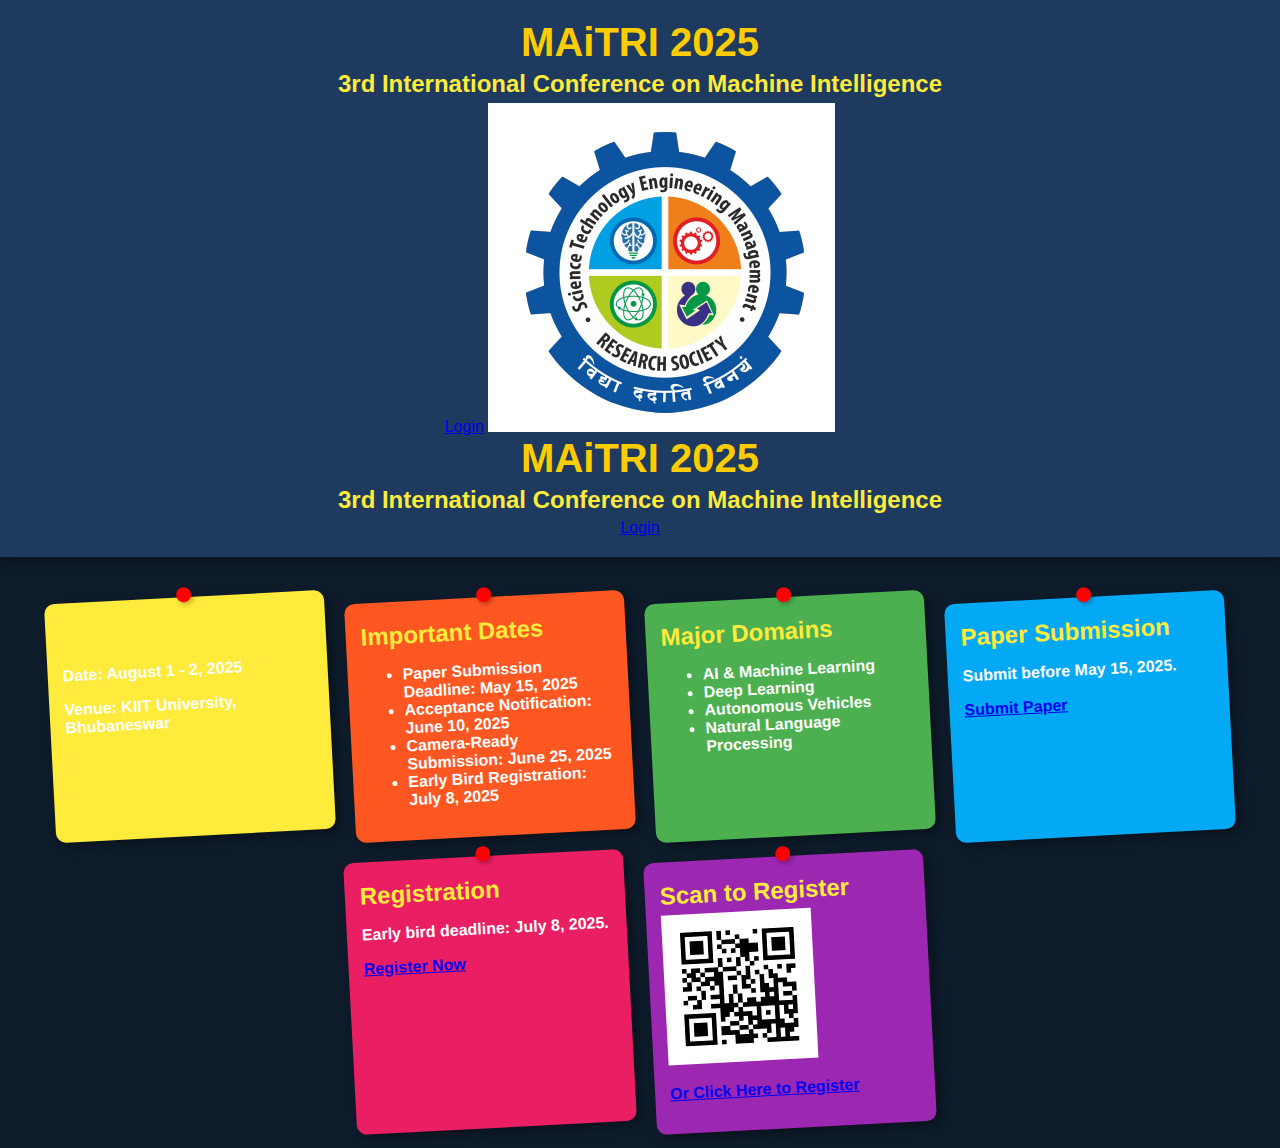
<file: index.html>
<!DOCTYPE html>
<html lang="en">
<head>
    <meta charset="UTF-8">
    <meta name="viewport" content="width=device-width, initial-scale=1.0">
    <title>MAiTRI 2025 Conference</title>
    <link rel="stylesheet" href="style2.css">
</head>
<body>
  
    <div class="header">
        <h1>MAiTRI 2025</h1>
        <h2>3rd International Conference on Machine Intelligence</h2>
        <a class="login-btn" href="login.html">Login</a>  <!-- New Login Button -->

          <img src="logo.png" alt="MAiTRI 2025 Logo" class="logo"> <!-- Add this line -->
          <h1>MAiTRI 2025</h1>
          <h2>3rd International Conference on Machine Intelligence</h2>
          <a class="login-btn" href="login.html">Login</a>  
      </div>
      

    <div class="content">
        <div class="card">
            <h2>Date & Venue</h2>
            <p><strong>Date:</strong> August 1 - 2, 2025</p>
            <p><strong>Venue:</strong> KIIT University, Bhubaneswar</p>
        </div>

        <div class="card">
            <h2>Important Dates</h2> <!-- New Section -->
            <ul>
                <li><strong>Paper Submission Deadline:</strong> May 15, 2025</li>
                <li><strong>Acceptance Notification:</strong> June 10, 2025</li>
                <li><strong>Camera-Ready Submission:</strong> June 25, 2025</li>
                <li><strong>Early Bird Registration:</strong> July 8, 2025</li>
            </ul>
        </div>

        <div class="card">
            <h2>Major Domains</h2>
            <ul>
                <li>AI & Machine Learning</li>
                <li>Deep Learning</li>
                <li>Autonomous Vehicles</li>
                <li>Natural Language Processing</li>
            </ul>
        </div>

        <div class="card">
            <h2>Paper Submission</h2>
            <p>Submit before May 15, 2025.</p>
            <a class="btn" href="https://cmt3.research.microsoft.com/MAiTRI2025" target="_blank">Submit Paper</a>
        </div>

        <div class="card">
            <h2>Registration</h2>
            <p>Early bird deadline: July 8, 2025.</p>
            <a class="btn" href="https://maitri.stemrs.in" target="_blank">Register Now</a>
        </div>

        <div class="card qr">
            <h2>Scan to Register</h2>
            <img src="qr-code.png" alt="QR Code for Registration" width="150">
            <p><a href="https://maitri.stemrs.in" target="_blank">Or Click Here to Register</a></p>
        </div>
                
    </div>
</body>
</html>
</file>
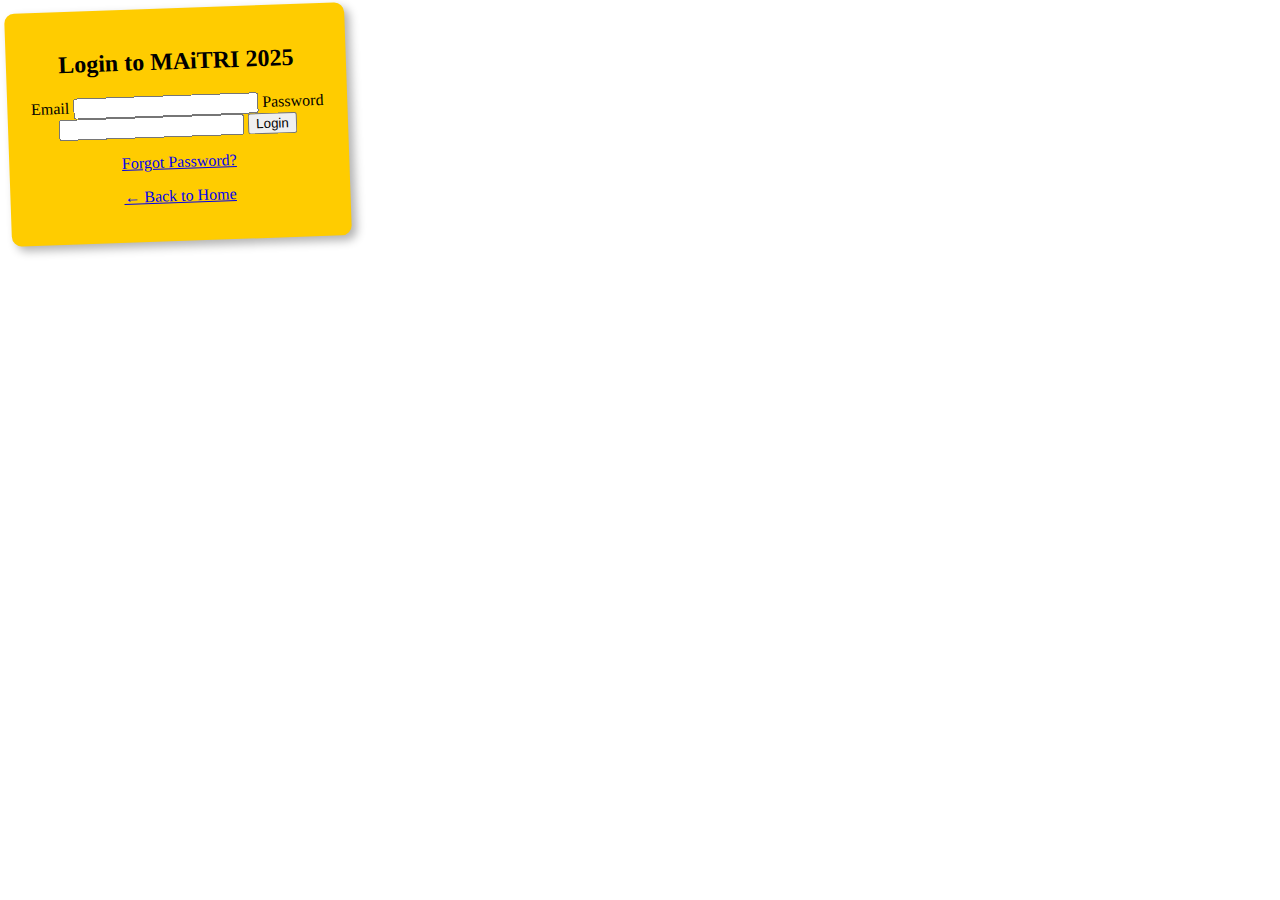
<file: login.html>
<!DOCTYPE html>
<html lang="en">
<head>
    <meta charset="UTF-8">
    <meta name="viewport" content="width=device-width, initial-scale=1.0">
    <title>Login - MAiTRI 2025</title>
    <link rel="stylesheet" href="login2.css">
</head>
<body>
    <div class="login-container">
        <h2>Login to MAiTRI 2025</h2>
        <form action="dashboard.html" method="POST">  <!-- Redirects to dashboard on success -->
            <label for="email">Email</label>
            <input type="email" id="email" name="email" required>

            <label for="password">Password</label>
            <input type="password" id="password" name="password" required>

            <button type="submit">Login</button>

            <p class="forgot"><a href="#">Forgot Password?</a></p>
        </form>
        <p class="back"><a href="index.html">← Back to Home</a></p>
    </div>
</body>
</html>
</file>
<file: style2.css>
/* Apply Dark Blue Background */
body {
  background: #0d1b2a; /* Dark Blue */
  font-family: 'Verdana', sans-serif;
  color: white;
  text-align: center;
  margin: 0;
  padding: 0;
}

/* Bulletin Board Header */
.header {
  background-color: #1e3a5f; /* Deep Blue */
  padding: 20px;
  text-align: center;
  box-shadow: 0 4px 10px rgba(0, 0, 0, 0.3);
}

h1 {
  color: #ffcc00;
  font-size: 2.5rem;
  margin: 0;
}

h2 {
  color: #ffeb3b;
  font-size: 1.5rem;
  margin: 5px 0;
}

/* Sticky Notes Layout */
.content {
  display: flex;
  flex-wrap: wrap;
  justify-content: center;
  margin-top: 20px;
  gap: 20px;
  padding: 20px;
}

/* Sticky Note Design */
.card {
  width: 250px;
  padding: 15px;
  text-align: left;
  font-size: 16px;
  font-weight: bold;
  box-shadow: 5px 5px 10px rgba(0, 0, 0, 0.3);
  border-radius: 10px;
  transform: rotate(-3deg);
  transition: transform 0.3s ease, box-shadow 0.3s ease;
  position: relative;
}

/* Different Background Colors for Sticky Notes */
.card:nth-child(1) { background: #ffeb3b; } /* Yellow */
.card:nth-child(2) { background: #ff5722; } /* Orange */
.card:nth-child(3) { background: #4caf50; } /* Green */
.card:nth-child(4) { background: #03a9f4; } /* Blue */
.card:nth-child(5) { background: #e91e63; } /* Pink */
.card:nth-child(6) { background: #9c27b0; } /* Purple */

/* Hover Effect: Lift Sticky Note */
.card:hover {
  transform: rotate(0deg) scale(1.05);
  box-shadow: 10px 10px 15px rgba(0, 0, 0, 0.4);
}

/* Add a Pin Effect */
.card::before {
  content: "";
  width: 15px;
  height: 15px;
  background: red;
  border-radius: 50%;
  position: absolute;
  top: -10px;
  left: 50%;
  transform: translateX(-50%);
  box-shadow: 2px 2px 5px rgba(0, 0, 0, 0.3);
}
</file>
<file: login2.css>
.login-container {
  background: #ffcc00;
  padding: 20px;
  border-radius: 10px;
  box-shadow: 5px 5px 10px rgba(0, 0, 0, 0.3);
  width: 300px;
  text-align: center;
  transform: rotate(-2deg);
}

.login-container:hover {
  transform: rotate(0deg) scale(1.05);
}
.logo {
  width: 80px; /* Adjust size */
  height: auto;
  position: absolute;
  top: 10px;
  left: 20px;
}
</file>
